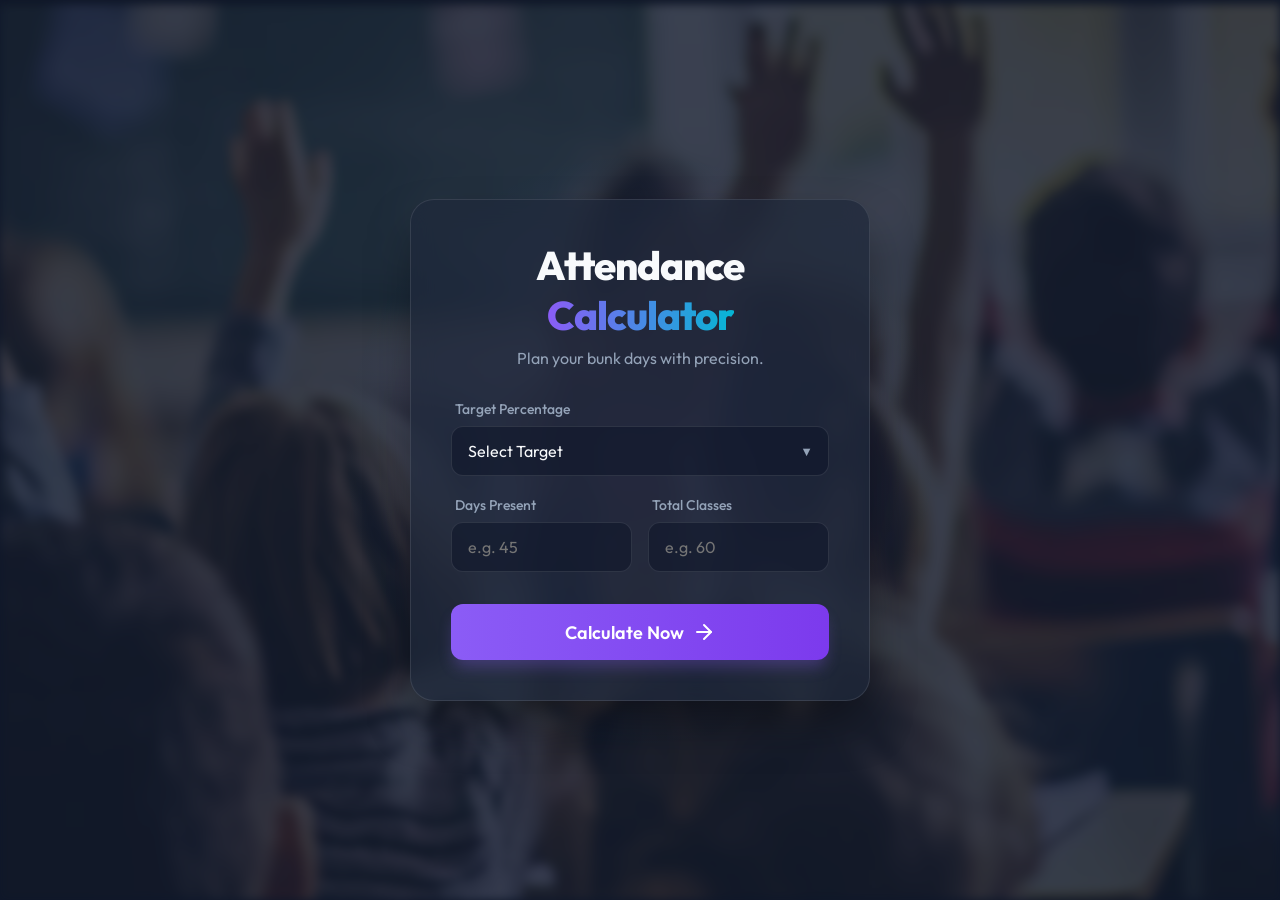
<file: index.html>
<!DOCTYPE html>
<html lang="en">

<head>
    <meta charset="UTF-8">
    <meta name="viewport" content="width=device-width, initial-scale=1.0">
    <link rel="preconnect" href="https://fonts.googleapis.com">
    <link rel="preconnect" href="https://fonts.gstatic.com" crossorigin>
    <link href="https://fonts.googleapis.com/css2?family=Outfit:wght@300;400;600;800&display=swap" rel="stylesheet">
    <link rel="stylesheet" href="attendance.css">
    <title>Attendance Percentage Calculator</title>
</head>

<body>
    <div class="bg-glow"></div>
    <img id="img1" src="Screenshot 2025-05-06 120003.png" alt="Background Image">

    <main class="main-wrapper">
        <div class="container animate-up">
            <header>
                <h1>Attendance <span class="accent">Calculator</span></h1>
                <p class="subtitle">Plan your bunk days with precision.</p>
            </header>

            <form id="attendanceform">
                <div class="input-group">
                    <label for="percentage">Target Percentage</label>
                    <div class="select-wrapper">
                        <select id="percentage" name="percentage">
                            <option value="default" disabled selected>Select Target</option>
                            <option value="65">65%</option>
                            <option value="70">70%</option>
                            <option value="75">75%</option>
                            <option value="80">80%</option>
                            <option value="85">85%</option>
                            <option value="90">90%</option>
                        </select>
                    </div>
                </div>

                <div class="input-row">
                    <div class="input-group">
                        <label for="present">Days Present</label>
                        <input type="number" id="present" name="present" placeholder="e.g. 45" required min="0">
                    </div>

                    <div class="input-group">
                        <label for="total">Total Classes</label>
                        <input type="number" id="total" name="total" placeholder="e.g. 60" required min="1">
                    </div>
                </div>

                <button type="submit" class="submit-btn">
                    <span>Calculate Now</span>
                    <svg viewBox="0 0 24 24" width="24" height="24" stroke="currentColor" stroke-width="2" fill="none"
                        stroke-linecap="round" stroke-linejoin="round">
                        <line x1="5" y1="12" x2="19" y2="12"></line>
                        <polyline points="12 5 19 12 12 19"></polyline>
                    </svg>
                </button>
            </form>
        </div>
    </main>
    <script src="attendance.js"></script>
</body>

</html>
</file>
<file: attendance.css>
:root {
    --primary: #8b5cf6;
    --primary-hover: #7c3aed;
    --secondary: #06b6d4;
    --bg-dark: #0f172a;
    --card-bg: rgba(30, 41, 59, 0.7);
    --text-main: #f8fafc;
    --text-muted: #94a3b8;
    --glass-border: rgba(255, 255, 255, 0.1);
}

* {
    margin: 0;
    padding: 0;
    box-sizing: border-box;
    font-family: 'Outfit', sans-serif;
}

body {
    background-color: var(--bg-dark);
    color: var(--text-main);
    min-height: 100vh;
    display: flex;
    align-items: center;
    justify-content: center;
    overflow-x: hidden;
}

#img1 {
    position: fixed;
    top: 0;
    left: 0;
    width: 100%;
    height: 100%;
    object-fit: cover;
    opacity: 0.2;
    z-index: -1;
    filter: blur(5px);
}

.bg-glow {
    position: fixed;
    top: 50%;
    left: 50%;
    transform: translate(-50%, -50%);
    width: 600px;
    height: 600px;
    background: radial-gradient(circle, rgba(139, 92, 246, 0.15) 0%, rgba(0, 0, 0, 0) 70%);
    z-index: -1;
    pointer-events: none;
}

.main-wrapper {
    width: 100%;
    max-width: 500px;
    padding: 20px;
    z-index: 1;
}

.container {
    background: var(--card-bg);
    backdrop-filter: blur(12px);
    -webkit-backdrop-filter: blur(12px);
    border: 1px solid var(--glass-border);
    border-radius: 24px;
    padding: 40px;
    box-shadow: 0 25px 50px -12px rgba(0, 0, 0, 0.5);
}

header {
    text-align: center;
    margin-bottom: 32px;
}

h1 {
    font-size: 2.5rem;
    font-weight: 800;
    letter-spacing: -0.025em;
    margin-bottom: 8px;
}

.accent {
    background: linear-gradient(to right, var(--primary), var(--secondary));
    -webkit-background-clip: text;
    background-clip: text;
    -webkit-text-fill-color: transparent;
}

.subtitle {
    color: var(--text-muted);
    font-size: 1rem;
}

.input-group {
    margin-bottom: 20px;
}

label {
    display: block;
    font-size: 0.875rem;
    font-weight: 500;
    color: var(--text-muted);
    margin-bottom: 8px;
    padding-left: 4px;
}

.input-row {
    display: grid;
    grid-template-columns: 1fr 1fr;
    gap: 16px;
}

select,
input {
    width: 100%;
    background: rgba(15, 23, 42, 0.6);
    border: 1px solid var(--glass-border);
    border-radius: 12px;
    padding: 14px 16px;
    color: var(--text-main);
    font-size: 1rem;
    transition: all 0.3s ease;
    outline: none;
}

select:focus,
input:focus {
    border-color: var(--primary);
    box-shadow: 0 0 0 4px rgba(139, 92, 246, 0.1);
    background: rgba(15, 23, 42, 0.8);
}

.select-wrapper {
    position: relative;
}

.select-wrapper::after {
    content: '▼';
    position: absolute;
    right: 16px;
    top: 50%;
    transform: translateY(-50%);
    font-size: 0.8rem;
    color: var(--text-muted);
    pointer-events: none;
}

select {
    appearance: none;
    cursor: pointer;
}

.submit-btn {
    width: 100%;
    background: linear-gradient(to right, var(--primary), var(--primary-hover));
    color: white;
    border: none;
    border-radius: 12px;
    padding: 16px;
    font-size: 1.125rem;
    font-weight: 600;
    cursor: pointer;
    display: flex;
    align-items: center;
    justify-content: center;
    gap: 8px;
    transition: all 0.3s cubic-bezier(0.4, 0, 0.2, 1);
    margin-top: 12px;
    box-shadow: 0 10px 15px -3px rgba(139, 92, 246, 0.3);
}

.submit-btn:hover {
    transform: translateY(-2px);
    box-shadow: 0 20px 25px -5px rgba(139, 92, 246, 0.4);
    filter: brightness(1.1);
}

.submit-btn:active {
    transform: translateY(0);
}

/* Animations */
@keyframes fadeInUp {
    from {
        opacity: 0;
        transform: translateY(20px);
    }

    to {
        opacity: 1;
        transform: translateY(0);
    }
}

.animate-up {
    animation: fadeInUp 0.8s cubic-bezier(0.22, 1, 0.36, 1) forwards;
}

/* Responsiveness */
@media (max-width: 480px) {
    .container {
        padding: 24px;
    }

    h1 {
        font-size: 2rem;
    }

    .input-row {
        grid-template-columns: 1fr;
    }
}
</file>
